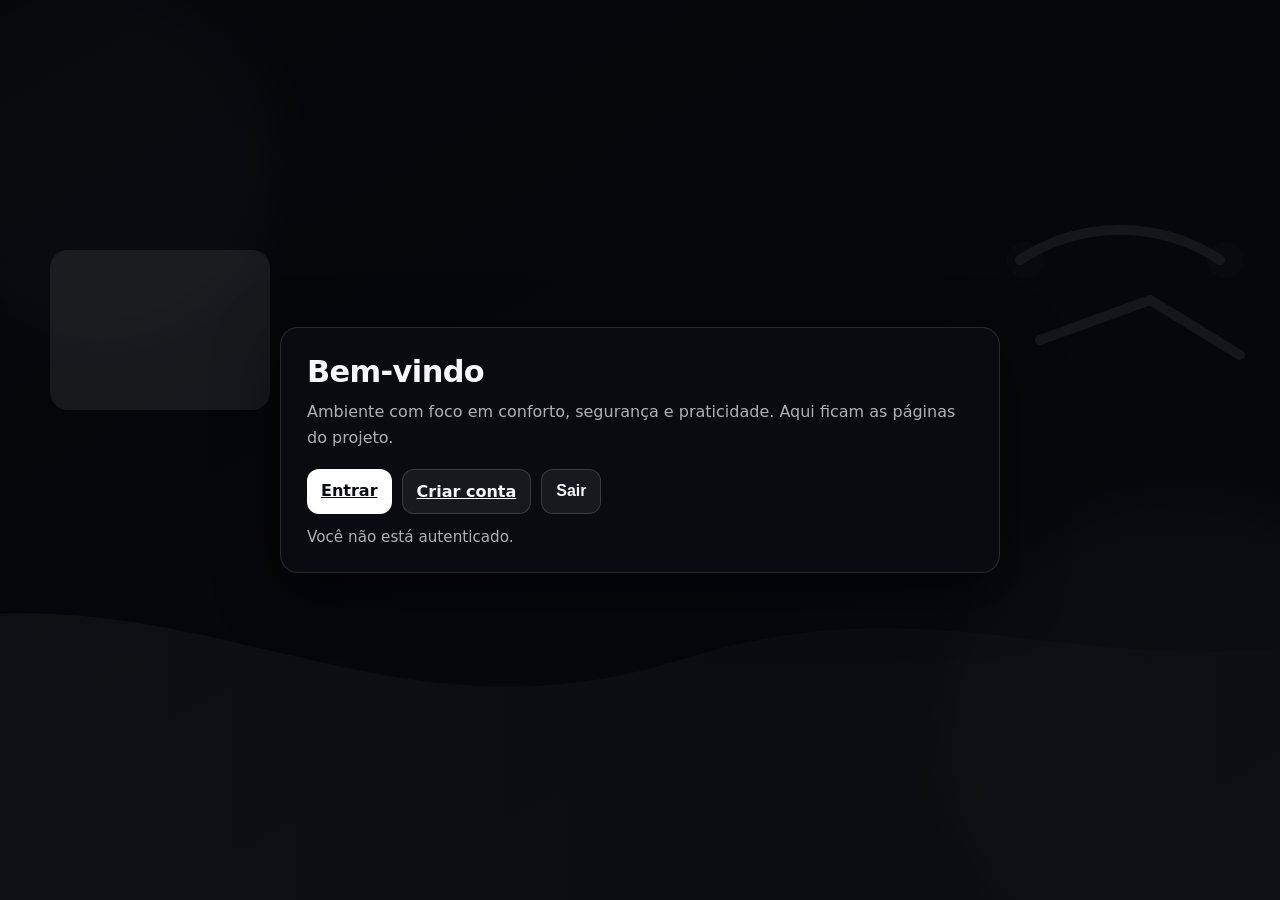
<file: front/home/index.html>
<!DOCTYPE html>
<html lang="pt-BR">
<head>
  <meta charset="UTF-8" />
  <meta name="viewport" content="width=device-width, initial-scale=1.0" />
  <title>Home</title>
  <link rel="stylesheet" href="./index.css" />
</head>
<body>
  <main class="wrap">
    <section class="card">
      <h1>Bem-vindo</h1>
      <p class="muted">
        Ambiente com foco em conforto, segurança e praticidade. Aqui ficam as páginas do projeto.
      </p>

      <div class="actions">
        <a class="btn" href="../login/login.html">Entrar</a>
        <a class="btn outline" href="../cadastro/cadastro.html">Criar conta</a>
        <button class="btn ghost" id="btnLogout" type="button">Sair</button>
      </div>

      <p id="userLine" class="userline"></p>
    </section>
  </main>

  <script src="./index.js"></script>
</body>
</html>
</file>
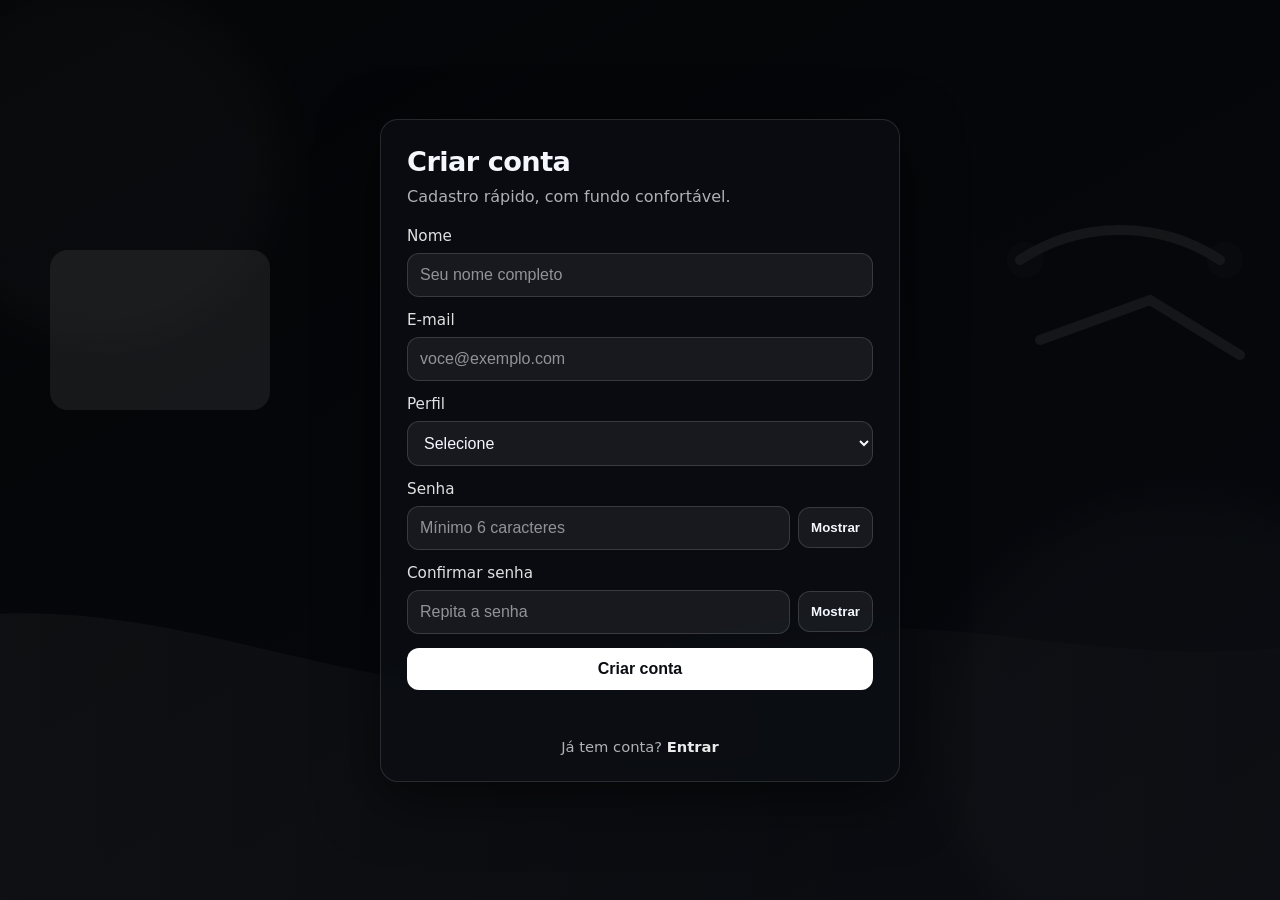
<file: front/cadastro/cadastro.html>
<!DOCTYPE html>
<html lang="pt-BR">
<head>
  <meta charset="UTF-8" />
  <meta name="viewport" content="width=device-width, initial-scale=1.0"/>
  <title>Cadastro</title>
  <link rel="stylesheet" href="./cadastro.css" />
</head>
<body>
  <main class="wrap">
    <section class="card">
      <header class="head">
        <h1>Criar conta</h1>
        <p>Cadastro rápido, com fundo confortável.</p>
      </header>

      <form id="cadastroForm" class="form" autocomplete="on">
        <label class="field">
          <span>Nome</span>
          <input type="text" id="nome" name="nome" placeholder="Seu nome completo" required />
        </label>

        <label class="field">
          <span>E-mail</span>
          <input type="email" id="email" name="email" placeholder="voce@exemplo.com" required />
        </label>

        <label class="field">
          <span>Perfil</span>
          <select id="perfil" name="perfil" required>
            <option value="">Selecione</option>
            <option value="gerador">Gerador</option>
            <option value="catador_cooperativa">Catador/Cooperativa</option>
          </select>
        </label>

        <label class="field">
          <span>Senha</span>
          <div class="row">
            <input type="password" id="senha" name="senha" placeholder="Mínimo 6 caracteres" required minlength="6" />
            <button type="button" id="toggleSenha" class="ghost">Mostrar</button>
          </div>
        </label>

        <label class="field">
          <span>Confirmar senha</span>
          <div class="row">
            <input type="password" id="confirmarSenha" name="confirmarSenha" placeholder="Repita a senha" required minlength="6" />
            <button type="button" id="toggleConfirmarSenha" class="ghost">Mostrar</button>
          </div>
        </label>

        <button type="submit" id="btnCadastrar" class="btn">Criar conta</button>
        <p id="msg" class="msg" role="status" aria-live="polite"></p>

        <p class="foot">
          Já tem conta?
          <a class="link" href="../login/login.html">Entrar</a>
        </p>
      </form>
    </section>
  </main>
  <script src="./cadastro.js"></script>
</body>
</html>
</file>
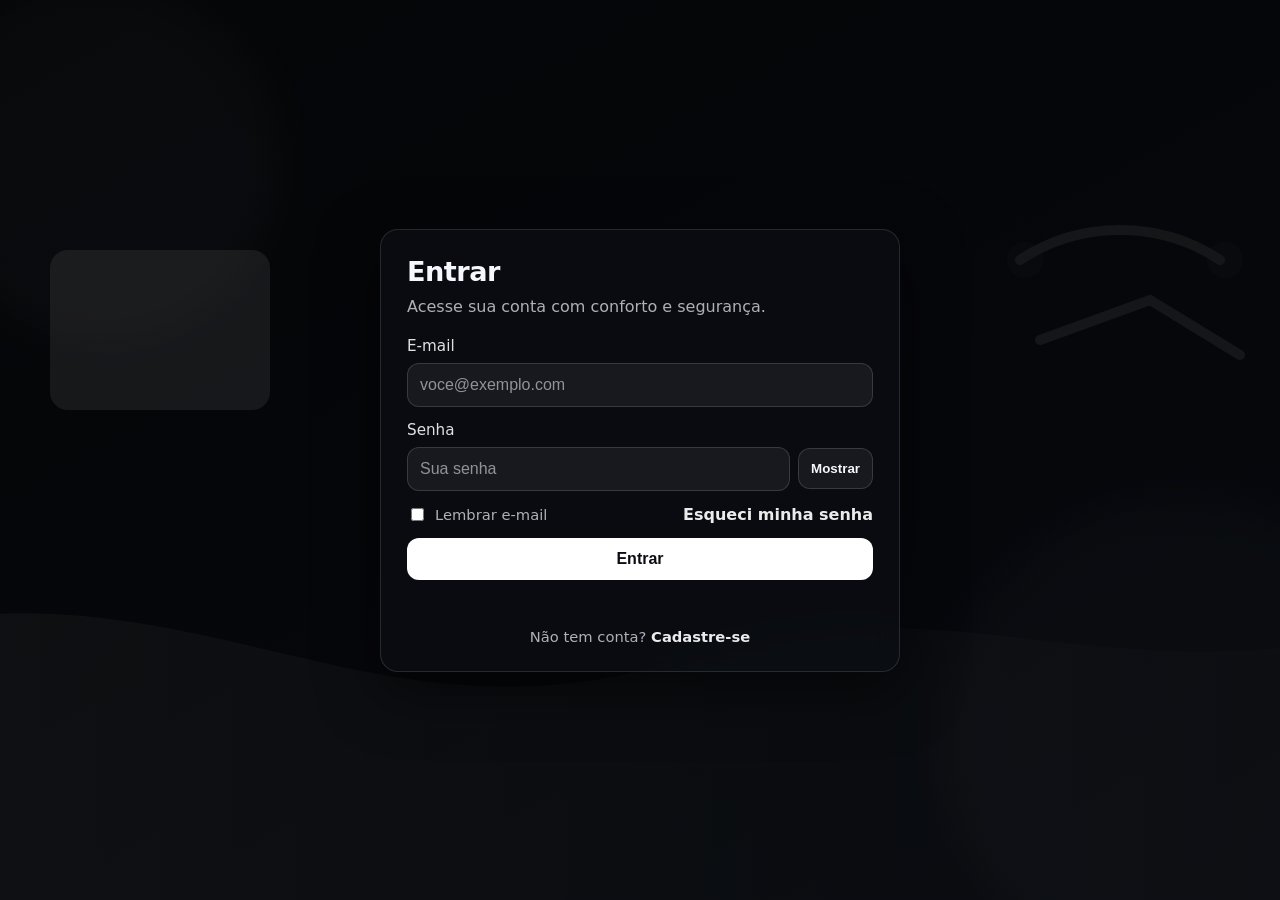
<file: front/login/login.html>
<!DOCTYPE html>
<html lang="pt-BR">
<head>
  <meta charset="UTF-8" />
  <meta name="viewport" content="width=device-width, initial-scale=1.0"/>
  <title>Login</title>
  <link rel="stylesheet" href="./login.css" />
</head>
<body>
  <main class="wrap">
    <section class="card">
      <header class="head">
        <h1>Entrar</h1>
        <p>Acesse sua conta com conforto e segurança.</p>
      </header>

      <form id="loginForm" class="form" autocomplete="on">
        <label class="field">
          <span>E-mail</span>
          <input type="email" id="email" name="email" placeholder="voce@exemplo.com" required />
        </label>

        <label class="field">
          <span>Senha</span>
          <div class="row">
            <input type="password" id="senha" name="senha" placeholder="Sua senha" required minlength="6" />
            <button type="button" id="toggleSenha" class="ghost" aria-label="Mostrar senha">Mostrar</button>
          </div>
        </label>

        <div class="line">
          <label class="check">
            <input type="checkbox" id="rememberMe" />
            <span>Lembrar e-mail</span>
          </label>
          <a class="link" href="#" onclick="return false;" title="Implementar depois">Esqueci minha senha</a>
        </div>

        <button type="submit" id="btnEntrar" class="btn">Entrar</button>
        <p id="msg" class="msg" role="status" aria-live="polite"></p>

        <p class="foot">
          Não tem conta?
          <a class="link" href="../cadastro/cadastro.html">Cadastre-se</a>
        </p>
      </form>
    </section>
  </main>
  <script src="./login.js"></script>
</body>
</html>
</file>
<file: front/home/index.css>
:root{
  --bg:#0b0d12;
  --fg:#f5f7ff;
  --muted:rgba(245,247,255,.70);
  --border:rgba(255,255,255,.12);
  --shadow:0 18px 60px rgba(0,0,0,.55);
  --radius:18px;
  --card:rgba(12,14,20,.72);
  --input:rgba(255,255,255,.06);
}

*{box-sizing:border-box}
html,body{margin:0;padding:0;min-height:100%;font-family:Inter,system-ui,-apple-system,Segoe UI,Roboto,Arial,sans-serif;color:var(--fg);background:var(--bg)}

body{
  background-image:
    linear-gradient(180deg, rgba(0,0,0,.65), rgba(0,0,0,.65)),
    url("data:image/svg+xml,%3Csvg%20xmlns%3D%22http%3A//www.w3.org/2000/svg%22%20width%3D%221600%22%20height%3D%22900%22%20viewBox%3D%220%200%201600%20900%22%3E%0A%20%20%3Cdefs%3E%0A%20%20%20%20%3ClinearGradient%20id%3D%22g%22%20x1%3D%220%22%20x2%3D%221%22%20y1%3D%220%22%20y2%3D%221%22%3E%0A%20%20%20%20%20%20%3Cstop%20offset%3D%220%22%20stop-color%3D%22%230b0d12%22/%3E%0A%20%20%20%20%20%20%3Cstop%20offset%3D%221%22%20stop-color%3D%22%23111827%22/%3E%0A%20%20%20%20%3C/linearGradient%3E%0A%20%20%20%20%3ClinearGradient%20id%3D%22accent%22%20x1%3D%220%22%20x2%3D%221%22%3E%0A%20%20%20%20%20%20%3Cstop%20offset%3D%220%22%20stop-color%3D%22%23ffffff%22%20stop-opacity%3D%220.12%22/%3E%0A%20%20%20%20%20%20%3Cstop%20offset%3D%221%22%20stop-color%3D%22%23ffffff%22%20stop-opacity%3D%220.02%22/%3E%0A%20%20%20%20%3C/linearGradient%3E%0A%20%20%20%20%3Cfilter%20id%3D%22blur%22%20x%3D%22-20%25%22%20y%3D%22-20%25%22%20width%3D%22140%25%22%20height%3D%22140%25%22%3E%0A%20%20%20%20%20%20%3CfeGaussianBlur%20stdDeviation%3D%2218%22/%3E%0A%20%20%20%20%3C/filter%3E%0A%20%20%3C/defs%3E%0A%20%20%3Crect%20width%3D%221600%22%20height%3D%22900%22%20fill%3D%22url%28%23g%29%22/%3E%0A%20%20%3Ccircle%20cx%3D%22260%22%20cy%3D%22160%22%20r%3D%22180%22%20fill%3D%22%23ffffff%22%20opacity%3D%220.06%22%20filter%3D%22url%28%23blur%29%22/%3E%0A%20%20%3Ccircle%20cx%3D%221340%22%20cy%3D%22740%22%20r%3D%22240%22%20fill%3D%22%23ffffff%22%20opacity%3D%220.05%22%20filter%3D%22url%28%23blur%29%22/%3E%0A%20%20%3Cpath%20d%3D%22M0%20640%20C%20340%20540%2C%20520%20760%2C%20840%20660%20C%201130%20570%2C%201250%20710%2C%201600%20620%20L%201600%20900%20L%200%20900%20Z%22%20fill%3D%22url%28%23accent%29%22/%3E%0A%20%20%3C%21--%20Simple%20%27business%27%20icons%20--%3E%0A%20%20%3Cg%20opacity%3D%220.22%22%20fill%3D%22%23ffffff%22%3E%0A%20%20%20%20%3Crect%20x%3D%22210%22%20y%3D%22250%22%20width%3D%22220%22%20height%3D%22160%22%20rx%3D%2218%22/%3E%0A%20%20%20%20%3Crect%20x%3D%22250%22%20y%3D%22290%22%20width%3D%22140%22%20height%3D%2218%22%20rx%3D%229%22%20opacity%3D%220.55%22/%3E%0A%20%20%20%20%3Crect%20x%3D%22250%22%20y%3D%22325%22%20width%3D%22110%22%20height%3D%2218%22%20rx%3D%229%22%20opacity%3D%220.45%22/%3E%0A%20%20%20%20%3Crect%20x%3D%22250%22%20y%3D%22360%22%20width%3D%22155%22%20height%3D%2218%22%20rx%3D%229%22%20opacity%3D%220.35%22/%3E%0A%20%20%3C/g%3E%0A%20%20%3Cg%20opacity%3D%220.18%22%20stroke%3D%22%23ffffff%22%20stroke-width%3D%2210%22%20fill%3D%22none%22%20stroke-linecap%3D%22round%22%3E%0A%20%20%20%20%3Cpath%20d%3D%22M1180%20260%20C%201240%20220%2C%201320%20220%2C%201380%20260%22/%3E%0A%20%20%20%20%3Cpath%20d%3D%22M1200%20340%20L%201310%20300%20L%201400%20355%22/%3E%0A%20%20%20%20%3Ccircle%20cx%3D%221185%22%20cy%3D%22260%22%20r%3D%2218%22%20fill%3D%22%23ffffff%22%20opacity%3D%220.22%22%20stroke%3D%22none%22/%3E%0A%20%20%20%20%3Ccircle%20cx%3D%221385%22%20cy%3D%22260%22%20r%3D%2218%22%20fill%3D%22%23ffffff%22%20opacity%3D%220.22%22%20stroke%3D%22none%22/%3E%0A%20%20%3C/g%3E%0A%3C/svg%3E");
  background-size: cover;
  background-position: center;
  background-attachment: fixed;
}

.wrap{min-height:100vh;display:grid;place-items:center;padding:22px}
.card{
  width:min(720px,100%);
  border:1px solid var(--border);
  border-radius:var(--radius);
  box-shadow:var(--shadow);
  padding:26px;
  background: var(--card);
  backdrop-filter: blur(14px);
  -webkit-backdrop-filter: blur(14px);
}
h1{margin:0 0 10px;font-size:1.9rem;letter-spacing:-.02em}
.muted{margin:0;color:var(--muted);line-height:1.6}
.form{display:grid;gap:14px;margin-top:18px}
.field{display:grid;gap:8px}
.field span{font-size:.95rem;color:rgba(255,255,255,.88)}
.field input,.field select{
  width:100%;
  border:1px solid rgba(255,255,255,.14);
  border-radius:12px;
  padding:12px 12px;
  font-size:1rem;
  background:var(--input);
  color:var(--fg);
  outline:none;
}
.field input::placeholder{color:rgba(245,247,255,.55)}
.field input:focus,.field select:focus{border-color:rgba(255,255,255,.38)}
.field select option{color:#0b0d12}
.row{display:flex;gap:8px;align-items:center}
.row input{flex:1}
.ghost{
  border:1px solid rgba(255,255,255,.14);
  background:rgba(255,255,255,.06);
  color:var(--fg);
  border-radius:12px;
  padding:12px 12px;
  cursor:pointer;
  font-weight:650;
}
.ghost:hover{border-color:rgba(255,255,255,.32)}
.line{display:flex;align-items:center;justify-content:space-between;gap:10px;flex-wrap:wrap}
.check{display:flex;align-items:center;gap:8px;color:var(--muted);font-size:.92rem}
.link{color:rgba(255,255,255,.92);text-decoration:none;font-weight:700}
.link:hover{text-decoration:underline}
.btn{
  border:0;border-radius:12px;padding:12px 14px;cursor:pointer;
  font-weight:800;font-size:1rem;background:#ffffff;color:#0b0d12;
}
.btn:hover{opacity:.95}
.btn[disabled]{opacity:.6;cursor:not-allowed}
.msg{min-height:20px;margin:0;color:var(--muted);font-size:.92rem}
.msg.success{color:#6ee7b7}
.msg.error{color:#ff6b6b}
.foot{margin:0;text-align:center;color:var(--muted);font-size:.92rem}
@media (max-width:520px){.card{padding:20px;border-radius:16px}}

.actions{display:flex;gap:10px;flex-wrap:wrap;margin-top:18px}
.btn.outline{background:rgba(255,255,255,.06);color:var(--fg);border:1px solid rgba(255,255,255,.14)}
.btn.outline:hover{border-color:rgba(255,255,255,.32)}
.btn.ghost{background:rgba(255,255,255,.06);color:var(--fg);border:1px solid rgba(255,255,255,.14)}
.btn.ghost:hover{border-color:rgba(255,255,255,.32)}
.userline{margin:14px 0 0;color:var(--muted);font-size:.95rem}
</file>
<file: front/cadastro/cadastro.css>
:root{
  --bg:#0b0d12;
  --fg:#f5f7ff;
  --muted:rgba(245,247,255,.70);
  --border:rgba(255,255,255,.12);
  --shadow:0 18px 60px rgba(0,0,0,.55);
  --radius:18px;
  --card:rgba(12,14,20,.72);
  --input:rgba(255,255,255,.06);
}

*{box-sizing:border-box}
html,body{margin:0;padding:0;min-height:100%;font-family:Inter,system-ui,-apple-system,Segoe UI,Roboto,Arial,sans-serif;color:var(--fg);background:var(--bg)}

body{
  background-image:
    linear-gradient(180deg, rgba(0,0,0,.65), rgba(0,0,0,.65)),
    url("data:image/svg+xml,%3Csvg%20xmlns%3D%22http%3A//www.w3.org/2000/svg%22%20width%3D%221600%22%20height%3D%22900%22%20viewBox%3D%220%200%201600%20900%22%3E%0A%20%20%3Cdefs%3E%0A%20%20%20%20%3ClinearGradient%20id%3D%22g%22%20x1%3D%220%22%20x2%3D%221%22%20y1%3D%220%22%20y2%3D%221%22%3E%0A%20%20%20%20%20%20%3Cstop%20offset%3D%220%22%20stop-color%3D%22%230b0d12%22/%3E%0A%20%20%20%20%20%20%3Cstop%20offset%3D%221%22%20stop-color%3D%22%23111827%22/%3E%0A%20%20%20%20%3C/linearGradient%3E%0A%20%20%20%20%3ClinearGradient%20id%3D%22accent%22%20x1%3D%220%22%20x2%3D%221%22%3E%0A%20%20%20%20%20%20%3Cstop%20offset%3D%220%22%20stop-color%3D%22%23ffffff%22%20stop-opacity%3D%220.12%22/%3E%0A%20%20%20%20%20%20%3Cstop%20offset%3D%221%22%20stop-color%3D%22%23ffffff%22%20stop-opacity%3D%220.02%22/%3E%0A%20%20%20%20%3C/linearGradient%3E%0A%20%20%20%20%3Cfilter%20id%3D%22blur%22%20x%3D%22-20%25%22%20y%3D%22-20%25%22%20width%3D%22140%25%22%20height%3D%22140%25%22%3E%0A%20%20%20%20%20%20%3CfeGaussianBlur%20stdDeviation%3D%2218%22/%3E%0A%20%20%20%20%3C/filter%3E%0A%20%20%3C/defs%3E%0A%20%20%3Crect%20width%3D%221600%22%20height%3D%22900%22%20fill%3D%22url%28%23g%29%22/%3E%0A%20%20%3Ccircle%20cx%3D%22260%22%20cy%3D%22160%22%20r%3D%22180%22%20fill%3D%22%23ffffff%22%20opacity%3D%220.06%22%20filter%3D%22url%28%23blur%29%22/%3E%0A%20%20%3Ccircle%20cx%3D%221340%22%20cy%3D%22740%22%20r%3D%22240%22%20fill%3D%22%23ffffff%22%20opacity%3D%220.05%22%20filter%3D%22url%28%23blur%29%22/%3E%0A%20%20%3Cpath%20d%3D%22M0%20640%20C%20340%20540%2C%20520%20760%2C%20840%20660%20C%201130%20570%2C%201250%20710%2C%201600%20620%20L%201600%20900%20L%200%20900%20Z%22%20fill%3D%22url%28%23accent%29%22/%3E%0A%20%20%3C%21--%20Simple%20%27business%27%20icons%20--%3E%0A%20%20%3Cg%20opacity%3D%220.22%22%20fill%3D%22%23ffffff%22%3E%0A%20%20%20%20%3Crect%20x%3D%22210%22%20y%3D%22250%22%20width%3D%22220%22%20height%3D%22160%22%20rx%3D%2218%22/%3E%0A%20%20%20%20%3Crect%20x%3D%22250%22%20y%3D%22290%22%20width%3D%22140%22%20height%3D%2218%22%20rx%3D%229%22%20opacity%3D%220.55%22/%3E%0A%20%20%20%20%3Crect%20x%3D%22250%22%20y%3D%22325%22%20width%3D%22110%22%20height%3D%2218%22%20rx%3D%229%22%20opacity%3D%220.45%22/%3E%0A%20%20%20%20%3Crect%20x%3D%22250%22%20y%3D%22360%22%20width%3D%22155%22%20height%3D%2218%22%20rx%3D%229%22%20opacity%3D%220.35%22/%3E%0A%20%20%3C/g%3E%0A%20%20%3Cg%20opacity%3D%220.18%22%20stroke%3D%22%23ffffff%22%20stroke-width%3D%2210%22%20fill%3D%22none%22%20stroke-linecap%3D%22round%22%3E%0A%20%20%20%20%3Cpath%20d%3D%22M1180%20260%20C%201240%20220%2C%201320%20220%2C%201380%20260%22/%3E%0A%20%20%20%20%3Cpath%20d%3D%22M1200%20340%20L%201310%20300%20L%201400%20355%22/%3E%0A%20%20%20%20%3Ccircle%20cx%3D%221185%22%20cy%3D%22260%22%20r%3D%2218%22%20fill%3D%22%23ffffff%22%20opacity%3D%220.22%22%20stroke%3D%22none%22/%3E%0A%20%20%20%20%3Ccircle%20cx%3D%221385%22%20cy%3D%22260%22%20r%3D%2218%22%20fill%3D%22%23ffffff%22%20opacity%3D%220.22%22%20stroke%3D%22none%22/%3E%0A%20%20%3C/g%3E%0A%3C/svg%3E");
  background-size: cover;
  background-position: center;
  background-attachment: fixed;
}

.wrap{min-height:100vh;display:grid;place-items:center;padding:22px}
.card{
  width:min(520px,100%);
  border:1px solid var(--border);
  border-radius:var(--radius);
  box-shadow:var(--shadow);
  padding:26px;
  background: var(--card);
  backdrop-filter: blur(14px);
  -webkit-backdrop-filter: blur(14px);
}
.head h1{margin:0;font-size:1.7rem;letter-spacing:-.02em}
.head p{margin:8px 0 0;color:var(--muted);line-height:1.5}
.form{display:grid;gap:14px;margin-top:18px}
.field{display:grid;gap:8px}
.field span{font-size:.95rem;color:rgba(255,255,255,.88)}
.field input,.field select{
  width:100%;
  border:1px solid rgba(255,255,255,.14);
  border-radius:12px;
  padding:12px 12px;
  font-size:1rem;
  background:var(--input);
  color:var(--fg);
  outline:none;
}
.field input::placeholder{color:rgba(245,247,255,.55)}
.field input:focus,.field select:focus{border-color:rgba(255,255,255,.38)}
.field select option{color:#0b0d12}
.row{display:flex;gap:8px;align-items:center}
.row input{flex:1}
.ghost{
  border:1px solid rgba(255,255,255,.14);
  background:rgba(255,255,255,.06);
  color:var(--fg);
  border-radius:12px;
  padding:12px 12px;
  cursor:pointer;
  font-weight:650;
}
.ghost:hover{border-color:rgba(255,255,255,.32)}
.line{display:flex;align-items:center;justify-content:space-between;gap:10px;flex-wrap:wrap}
.check{display:flex;align-items:center;gap:8px;color:var(--muted);font-size:.92rem}
.link{color:rgba(255,255,255,.92);text-decoration:none;font-weight:700}
.link:hover{text-decoration:underline}
.btn{
  border:0;border-radius:12px;padding:12px 14px;cursor:pointer;
  font-weight:800;font-size:1rem;background:#ffffff;color:#0b0d12;
}
.btn:hover{opacity:.95}
.btn[disabled]{opacity:.6;cursor:not-allowed}
.msg{min-height:20px;margin:0;color:var(--muted);font-size:.92rem}
.msg.success{color:#6ee7b7}
.msg.error{color:#ff6b6b}
.foot{margin:0;text-align:center;color:var(--muted);font-size:.92rem}
@media (max-width:520px){.card{padding:20px;border-radius:16px}}
</file>
<file: front/login/login.css>
:root{
  --bg:#0b0d12;
  --fg:#f5f7ff;
  --muted:rgba(245,247,255,.70);
  --border:rgba(255,255,255,.12);
  --shadow:0 18px 60px rgba(0,0,0,.55);
  --radius:18px;
  --card:rgba(12,14,20,.72);
  --input:rgba(255,255,255,.06);
}

*{box-sizing:border-box}
html,body{margin:0;padding:0;min-height:100%;font-family:Inter,system-ui,-apple-system,Segoe UI,Roboto,Arial,sans-serif;color:var(--fg);background:var(--bg)}

body{
  background-image:
    linear-gradient(180deg, rgba(0,0,0,.65), rgba(0,0,0,.65)),
    url("data:image/svg+xml,%3Csvg%20xmlns%3D%22http%3A//www.w3.org/2000/svg%22%20width%3D%221600%22%20height%3D%22900%22%20viewBox%3D%220%200%201600%20900%22%3E%0A%20%20%3Cdefs%3E%0A%20%20%20%20%3ClinearGradient%20id%3D%22g%22%20x1%3D%220%22%20x2%3D%221%22%20y1%3D%220%22%20y2%3D%221%22%3E%0A%20%20%20%20%20%20%3Cstop%20offset%3D%220%22%20stop-color%3D%22%230b0d12%22/%3E%0A%20%20%20%20%20%20%3Cstop%20offset%3D%221%22%20stop-color%3D%22%23111827%22/%3E%0A%20%20%20%20%3C/linearGradient%3E%0A%20%20%20%20%3ClinearGradient%20id%3D%22accent%22%20x1%3D%220%22%20x2%3D%221%22%3E%0A%20%20%20%20%20%20%3Cstop%20offset%3D%220%22%20stop-color%3D%22%23ffffff%22%20stop-opacity%3D%220.12%22/%3E%0A%20%20%20%20%20%20%3Cstop%20offset%3D%221%22%20stop-color%3D%22%23ffffff%22%20stop-opacity%3D%220.02%22/%3E%0A%20%20%20%20%3C/linearGradient%3E%0A%20%20%20%20%3Cfilter%20id%3D%22blur%22%20x%3D%22-20%25%22%20y%3D%22-20%25%22%20width%3D%22140%25%22%20height%3D%22140%25%22%3E%0A%20%20%20%20%20%20%3CfeGaussianBlur%20stdDeviation%3D%2218%22/%3E%0A%20%20%20%20%3C/filter%3E%0A%20%20%3C/defs%3E%0A%20%20%3Crect%20width%3D%221600%22%20height%3D%22900%22%20fill%3D%22url%28%23g%29%22/%3E%0A%20%20%3Ccircle%20cx%3D%22260%22%20cy%3D%22160%22%20r%3D%22180%22%20fill%3D%22%23ffffff%22%20opacity%3D%220.06%22%20filter%3D%22url%28%23blur%29%22/%3E%0A%20%20%3Ccircle%20cx%3D%221340%22%20cy%3D%22740%22%20r%3D%22240%22%20fill%3D%22%23ffffff%22%20opacity%3D%220.05%22%20filter%3D%22url%28%23blur%29%22/%3E%0A%20%20%3Cpath%20d%3D%22M0%20640%20C%20340%20540%2C%20520%20760%2C%20840%20660%20C%201130%20570%2C%201250%20710%2C%201600%20620%20L%201600%20900%20L%200%20900%20Z%22%20fill%3D%22url%28%23accent%29%22/%3E%0A%20%20%3C%21--%20Simple%20%27business%27%20icons%20--%3E%0A%20%20%3Cg%20opacity%3D%220.22%22%20fill%3D%22%23ffffff%22%3E%0A%20%20%20%20%3Crect%20x%3D%22210%22%20y%3D%22250%22%20width%3D%22220%22%20height%3D%22160%22%20rx%3D%2218%22/%3E%0A%20%20%20%20%3Crect%20x%3D%22250%22%20y%3D%22290%22%20width%3D%22140%22%20height%3D%2218%22%20rx%3D%229%22%20opacity%3D%220.55%22/%3E%0A%20%20%20%20%3Crect%20x%3D%22250%22%20y%3D%22325%22%20width%3D%22110%22%20height%3D%2218%22%20rx%3D%229%22%20opacity%3D%220.45%22/%3E%0A%20%20%20%20%3Crect%20x%3D%22250%22%20y%3D%22360%22%20width%3D%22155%22%20height%3D%2218%22%20rx%3D%229%22%20opacity%3D%220.35%22/%3E%0A%20%20%3C/g%3E%0A%20%20%3Cg%20opacity%3D%220.18%22%20stroke%3D%22%23ffffff%22%20stroke-width%3D%2210%22%20fill%3D%22none%22%20stroke-linecap%3D%22round%22%3E%0A%20%20%20%20%3Cpath%20d%3D%22M1180%20260%20C%201240%20220%2C%201320%20220%2C%201380%20260%22/%3E%0A%20%20%20%20%3Cpath%20d%3D%22M1200%20340%20L%201310%20300%20L%201400%20355%22/%3E%0A%20%20%20%20%3Ccircle%20cx%3D%221185%22%20cy%3D%22260%22%20r%3D%2218%22%20fill%3D%22%23ffffff%22%20opacity%3D%220.22%22%20stroke%3D%22none%22/%3E%0A%20%20%20%20%3Ccircle%20cx%3D%221385%22%20cy%3D%22260%22%20r%3D%2218%22%20fill%3D%22%23ffffff%22%20opacity%3D%220.22%22%20stroke%3D%22none%22/%3E%0A%20%20%3C/g%3E%0A%3C/svg%3E");
  background-size: cover;
  background-position: center;
  background-attachment: fixed;
}

.wrap{min-height:100vh;display:grid;place-items:center;padding:22px}
.card{
  width:min(520px,100%);
  border:1px solid var(--border);
  border-radius:var(--radius);
  box-shadow:var(--shadow);
  padding:26px;
  background: var(--card);
  backdrop-filter: blur(14px);
  -webkit-backdrop-filter: blur(14px);
}
.head h1{margin:0;font-size:1.7rem;letter-spacing:-.02em}
.head p{margin:8px 0 0;color:var(--muted);line-height:1.5}
.form{display:grid;gap:14px;margin-top:18px}
.field{display:grid;gap:8px}
.field span{font-size:.95rem;color:rgba(255,255,255,.88)}
.field input,.field select{
  width:100%;
  border:1px solid rgba(255,255,255,.14);
  border-radius:12px;
  padding:12px 12px;
  font-size:1rem;
  background:var(--input);
  color:var(--fg);
  outline:none;
}
.field input::placeholder{color:rgba(245,247,255,.55)}
.field input:focus,.field select:focus{border-color:rgba(255,255,255,.38)}
.field select option{color:#0b0d12}
.row{display:flex;gap:8px;align-items:center}
.row input{flex:1}
.ghost{
  border:1px solid rgba(255,255,255,.14);
  background:rgba(255,255,255,.06);
  color:var(--fg);
  border-radius:12px;
  padding:12px 12px;
  cursor:pointer;
  font-weight:650;
}
.ghost:hover{border-color:rgba(255,255,255,.32)}
.line{display:flex;align-items:center;justify-content:space-between;gap:10px;flex-wrap:wrap}
.check{display:flex;align-items:center;gap:8px;color:var(--muted);font-size:.92rem}
.link{color:rgba(255,255,255,.92);text-decoration:none;font-weight:700}
.link:hover{text-decoration:underline}
.btn{
  border:0;border-radius:12px;padding:12px 14px;cursor:pointer;
  font-weight:800;font-size:1rem;background:#ffffff;color:#0b0d12;
}
.btn:hover{opacity:.95}
.btn[disabled]{opacity:.6;cursor:not-allowed}
.msg{min-height:20px;margin:0;color:var(--muted);font-size:.92rem}
.msg.success{color:#6ee7b7}
.msg.error{color:#ff6b6b}
.foot{margin:0;text-align:center;color:var(--muted);font-size:.92rem}
@media (max-width:520px){.card{padding:20px;border-radius:16px}}
</file>
